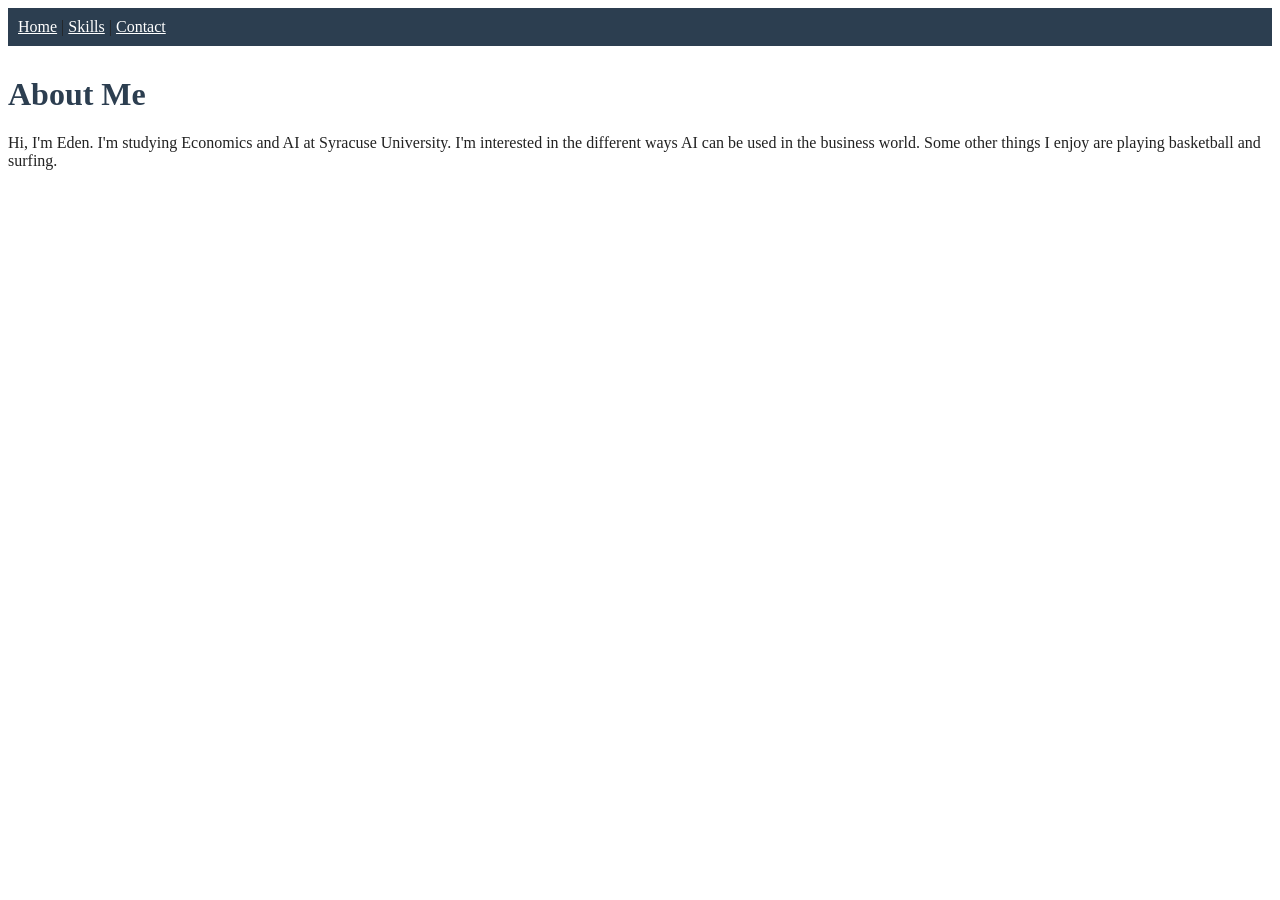
<file: lab07/index.html>
<!DOCTYPE html>
<html lang="en">
  <head>
    <meta charset="UTF-8">
    <title>About Me</title>
    <link rel="stylesheet" href="styles.css">
  </head>

  <body>
    <nav>
      <a href="index.html">Home</a> |
      <a href="skills.html">Skills</a> |
      <a href="contact.html">Contact</a>
    </nav>
    <h1>About Me</h1>
    <p>Hi, I'm Eden. I'm studying Economics and AI at Syracuse University. I'm interested in the different ways AI can be used in the business world. Some other things I enjoy are playing basketball and surfing.</p>
  </body>
</html>
</file>
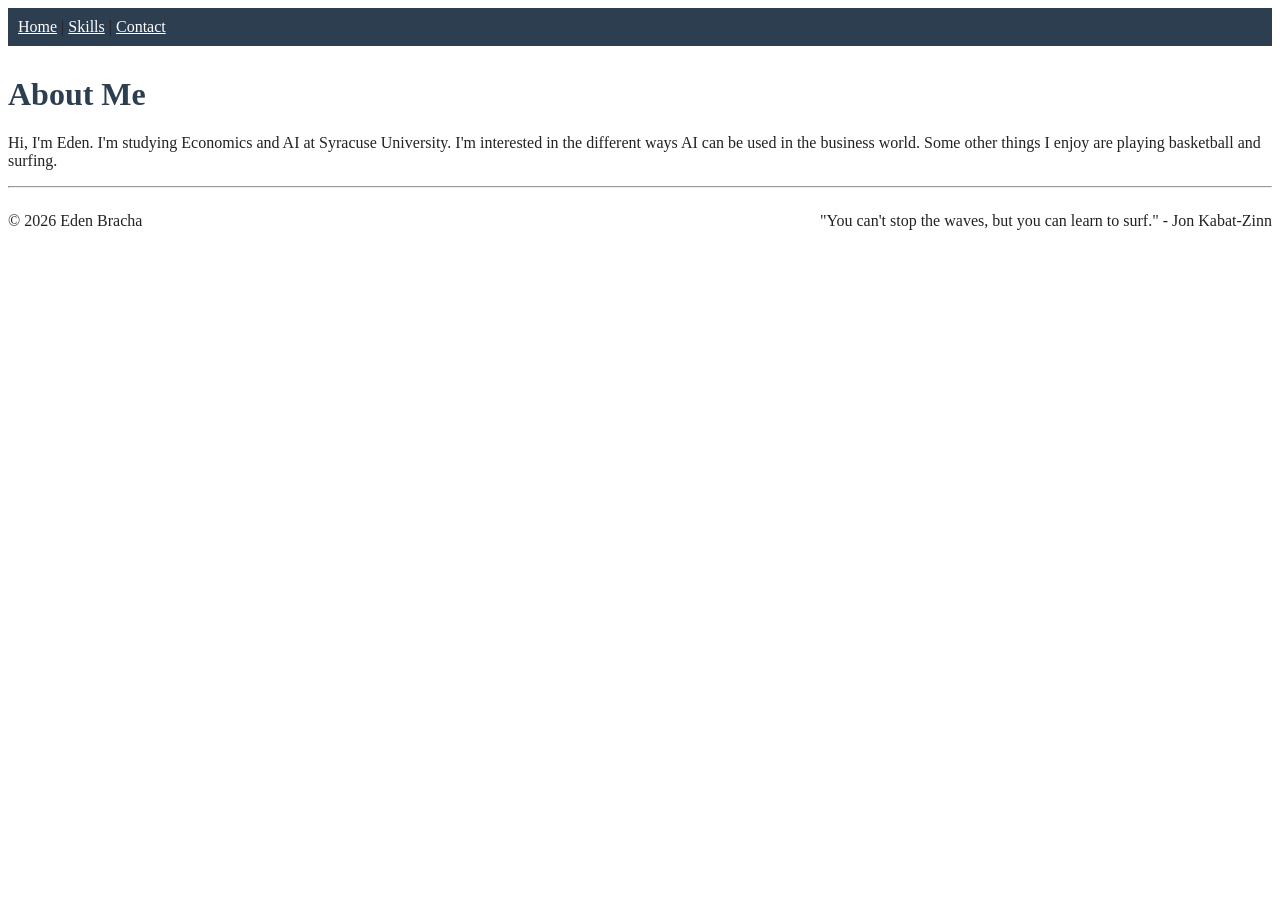
<file: lab08/index.html>
<!DOCTYPE html>
<html lang="en">
  <head>
    <meta charset="UTF-8">
    <title>About Me</title>
    <link rel="stylesheet" href="styles.css">
  </head>

  <body>
    <nav>
      <a href="index.html">Home</a> |
      <a href="skills.html">Skills</a> |
      <a href="contact.html">Contact</a>
    </nav>

    <header>
      <h1>About Me</h1>
    </header>
 <main> 
    <p>Hi, I'm Eden. I'm studying Economics and AI at Syracuse University. I'm interested in the different ways AI can be used in the business world. Some other things I enjoy are playing basketball and surfing.</p>
 </main>

  <footer> 
    <hr>
    <p class="copyright">© 2026 Eden Bracha</p>
    <p class="quote">"You can't stop the waves, but you can learn to surf." - Jon Kabat-Zinn</p>
    <div class="clear"></div>
  </footer>
  </body>
  
</html>
</file>
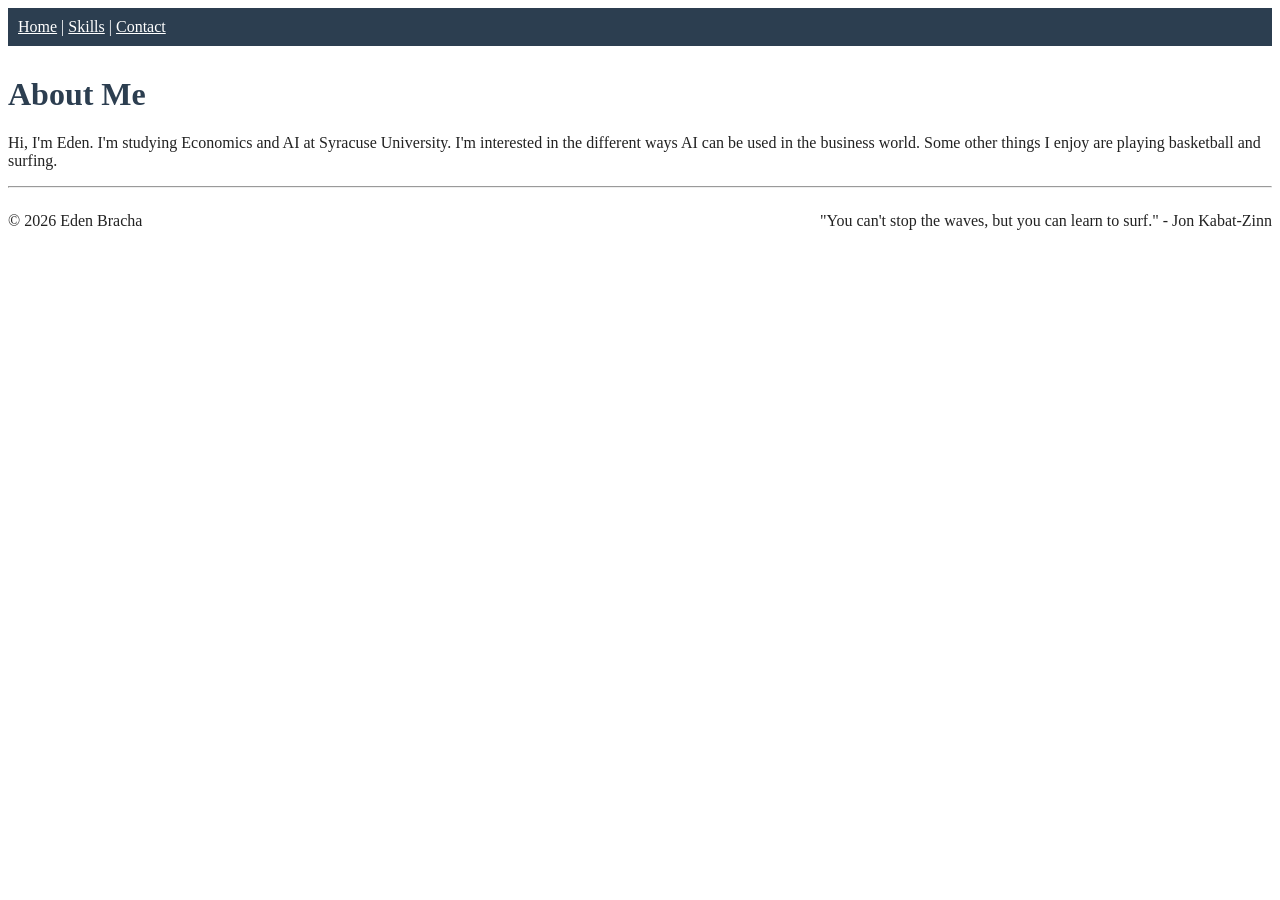
<file: lab13/index.html>
<!DOCTYPE html>
<html lang="en">
  <head>
    <meta charset="UTF-8">
    <title>About Me</title>
    <link rel="stylesheet" href="styles.css">
  </head>

  <body>
   <header>
     <a href="#main" class="skip">Skip to main content</a>
    <nav>
      <a href="index.html">Home</a> |
      <a href="skills.html">Skills</a> |
      <a href="contact.html">Contact</a>
    </nav>
      <h1>About Me</h1>
   </header>
 <main id="main"> 
    <p>Hi, I'm Eden. I'm studying Economics and AI at Syracuse University. I'm interested in the different ways AI can be used in the business world. Some other things I enjoy are playing basketball and surfing.</p>
 </main>

  <footer> 
    <hr>
    <p class="copyright">© 2026 Eden Bracha</p>
    <p class="quote">"You can't stop the waves, but you can learn to surf." - Jon Kabat-Zinn</p>
    <div class="clear"></div>
  </footer>
  </body>
  
</html>
</file>
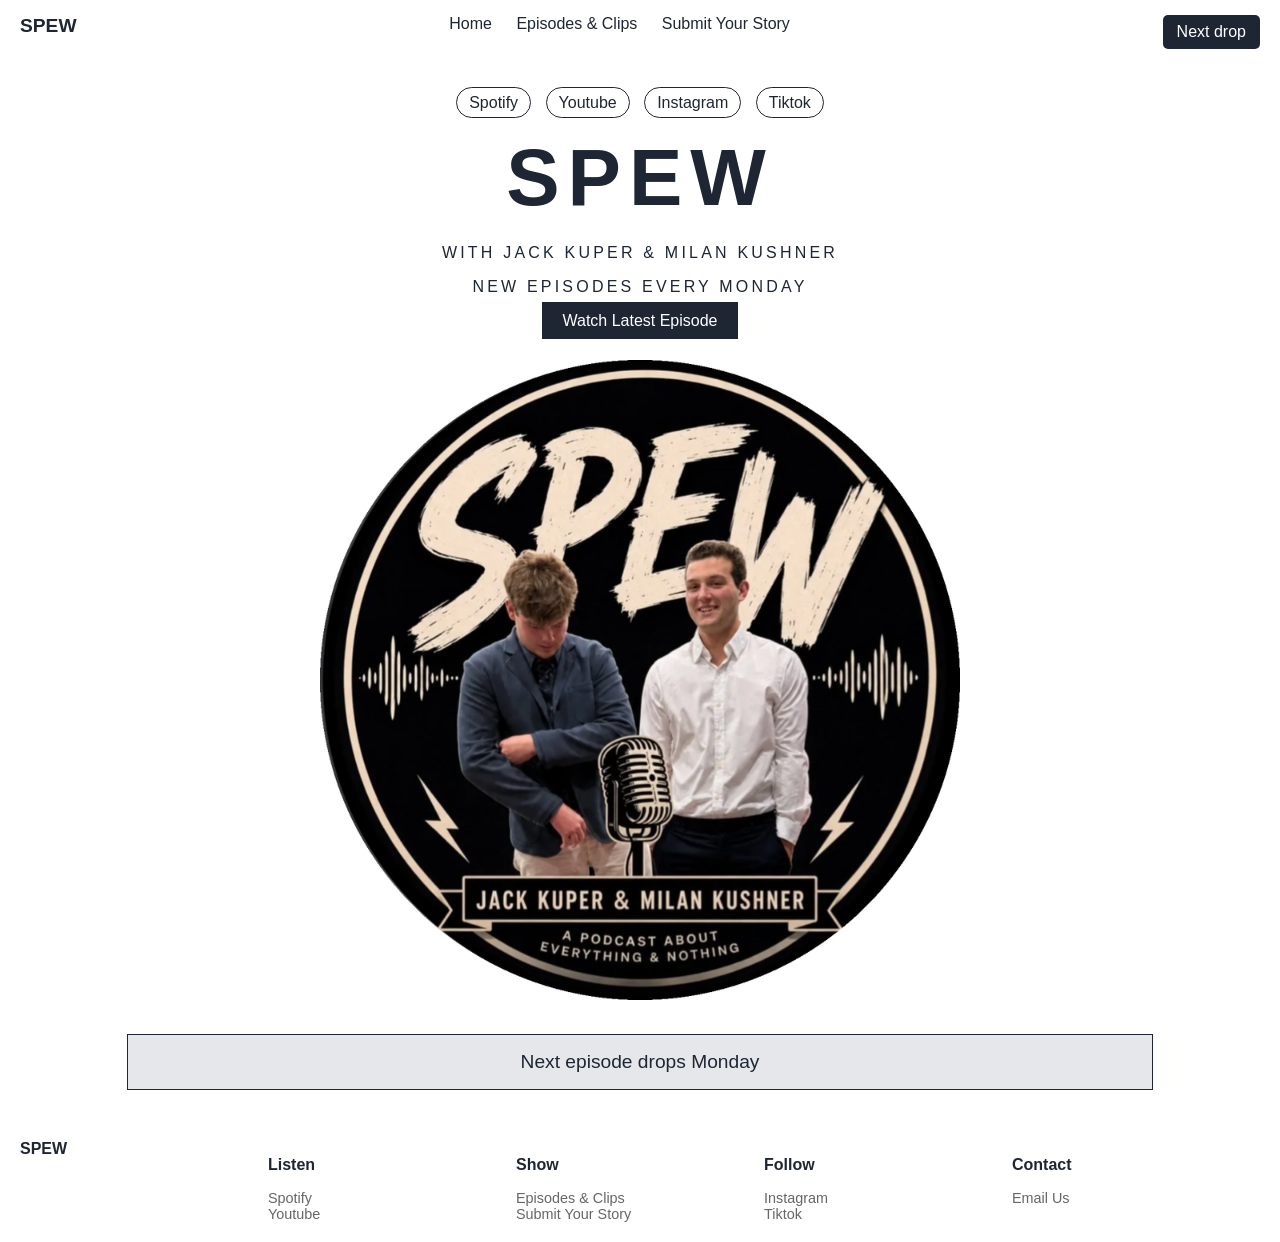
<file: project6/index.html>
<!DOCTYPE html>
<html lang="en">
  <head>
    <meta charset="UTF-8">
    <meta name="viewport" content="width=device-width, initial-scale=1.0">
    <title>Spew Podcast</title>
    <link rel="stylesheet" href="styles.css">
  </head>

  <body>
    <nav>
      <a href="index.html" id="logo">SPEW</a>
      <div id="navlinks">
        <a href="index.html">Home</a>
        <a href="episodes.html">Episodes & Clips</a>
        <a href="story.html">Submit Your Story</a>
      </div>
      <a href="#nextdrop" id="nextdropbutton">Next drop</a>        
    </nav>

    <header>
      <div id="socials">
        <a href="https://open.spotify.com/user/ua39ejhieuknfyvdexy9lv4bz">Spotify</a>
        <a href="https://www.youtube.com/@TheSpewPodcast">Youtube</a>
        <a href="https://www.instagram.com/thespew.podcast">Instagram</a>
        <a href="https://www.tiktok.com/@thespewpod">Tiktok</a>
      </div>
      <h1>SPEW</h1>
      <p>With Jack Kuper & Milan Kushner</p>
      <p>New episodes every Monday</p>
      <a href="episodes.html" id="watchbutton">Watch Latest Episode</a>
    </header>
    <main>
      <img src="../images/hosts.png" alt ="Jack Kuper and Milan Kushner, the hosts of Spew" id="hostsphoto">
      <section id="nextdrop">
        <h2>Next episode drops Monday</h2>
      </section>
    </main>
    <footer>
      <a href="index.html" id="footerlogo">SPEW</a>
      <div id="footer1">
        <h3>Listen</h3>
        <a href="https://open.spotify.com/user/ua39ejhieuknfyvdexy9lv4bz">Spotify</a>
        <a href="https://www.youtube.com/@TheSpewPodcast">Youtube</a>
      </div>
      <div id="footer2">
        <h3>Show</h3>
        <a href="episodes.html">Episodes & Clips</a>
        <a href ="story.html">Submit Your Story</a>
      </div>
      <div id="footer3">
        <h3>Follow</h3>
        <a href="https://www.instagram.com/thespew.podcast">Instagram</a>
        <a href="https://www.tiktok.com/@thespewpod">Tiktok</a>
      </div>
      <div id="footer4">
        <h3>Contact</h3>
        <a href="mailto:spew@thespewpodcast.com">Email Us</a>
      </div>
        
    </footer>
  </body>
</html>
</file>
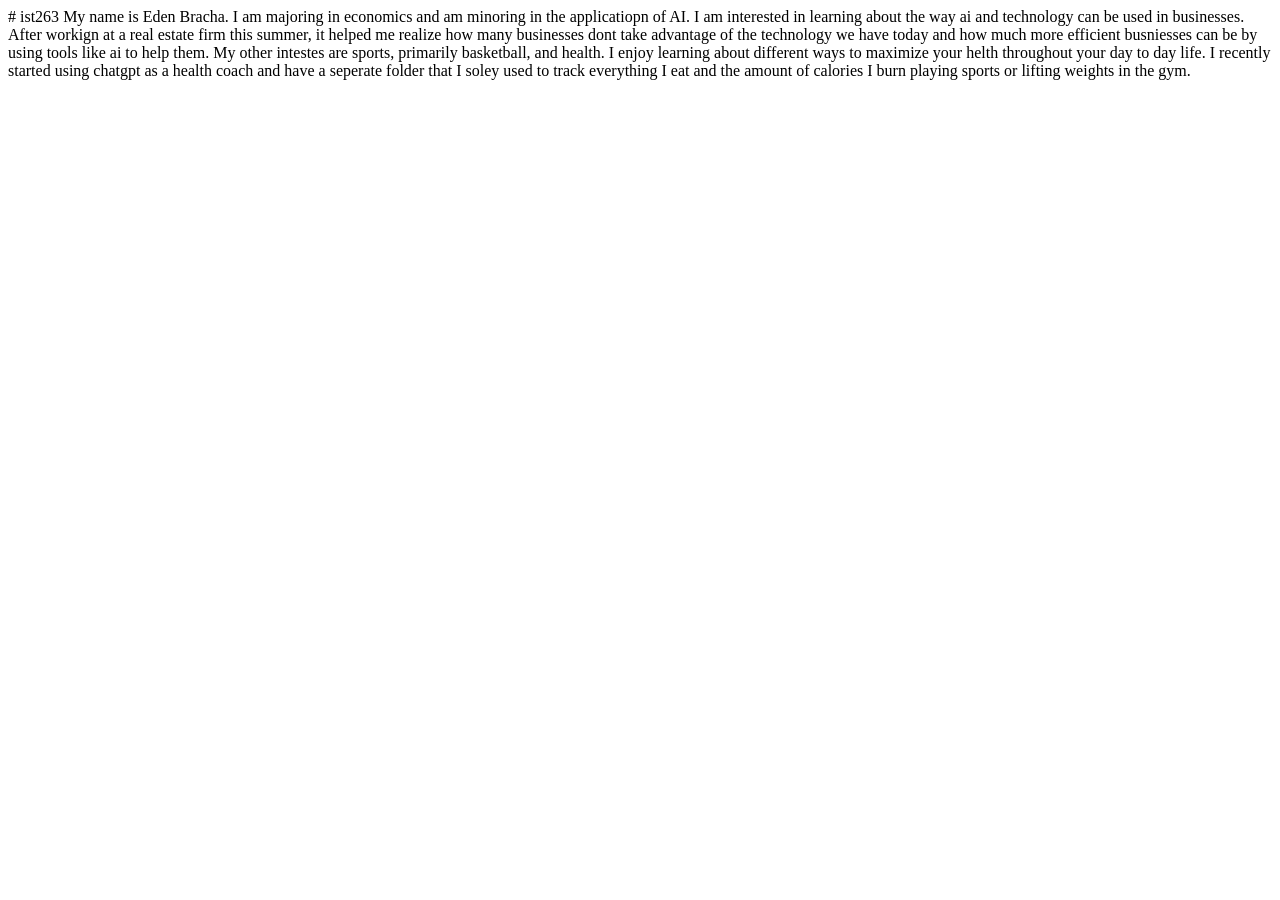
<file: lab01/bracha-bio.html>
# ist263
<!DOCTYPE html>
<html lang="en">

<head>
    <meta charset="utf-8">
    <title>Eden Bracha-Bio</title>
</head>

<body>
My name is Eden Bracha. I am majoring in economics and am minoring in the applicatiopn of AI. I am interested in learning about the way ai and technology can be used in businesses. After workign at a real estate firm this summer, it helped me realize how many businesses dont take advantage of the technology we have today and how much more efficient busniesses can be by using tools like ai to help them. 

My other intestes are sports, primarily basketball, and health. I enjoy learning about different ways to maximize your helth throughout your day to day life. I recently started using chatgpt as a health coach and have a seperate folder that I soley used to track everything I eat and the amount of calories I burn playing sports or lifting weights in the gym. 
</body>

</html>
</file>
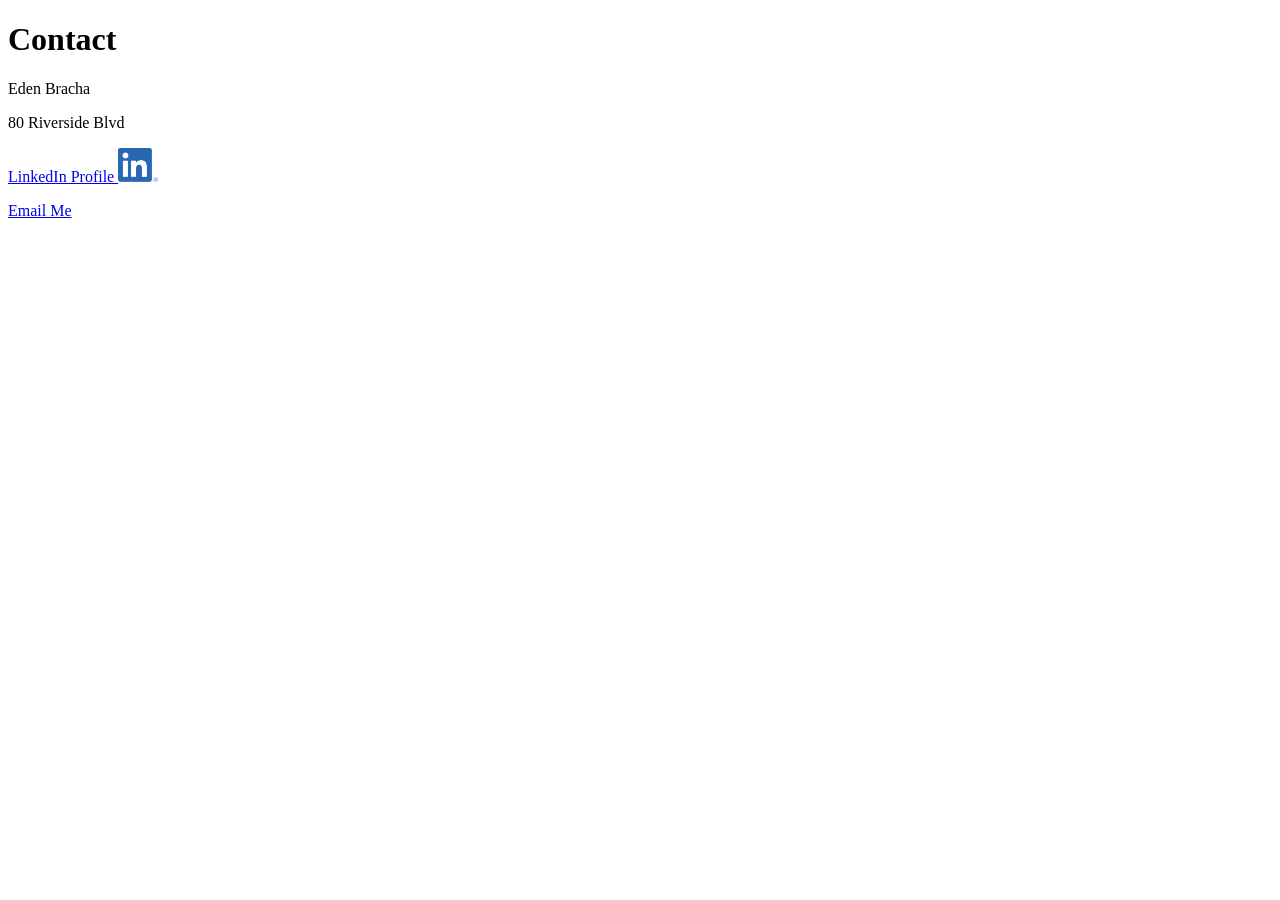
<file: lab03/contact.html>
<!DOCTYPE html>

<html lang="en">

<head>
    <meta charset="utf-8">
    <title>Contact</title>
</head>
<body>
    <h1>Contact</h1>

    <p>Eden Bracha</p>
    <p>80 Riverside Blvd</p>

    <p><a href="https://www.linkedin.com/in/eden-bracha-013807287/">LinkedIn Profile
   <img src="../images/linkedin.png" alt="LinkedIn Logo" width="40">
    </a></p>
  
    <p><a href="mailto:eden1bracha@gmail.com">Email Me</a></p>

    <iframe src="https://www.google.com/maps/embed?pb=!1m18!1m12!1m3!1d24171.32683259047!2d-73.98952940000004!3d40.77487094999998!2m3!1f0!2f0!3f0!3m2!1i1024!2i768!4f13.1!3m3!1m2!1s0x89c2585de5e0c8a5%3A0xd53a877651e8f34c!2s80%20Riverside%20Boulevard%2C%20New%20York%2C%20NY%2010023!5e0!3m2!1sen!2sus!4v1789251219435!5m2!1sen!2sus" width="600" height="450" style="border:0;" allowfullscreen="" loading="lazy" referrerpolicy="strict-origin-when-cross-origin"></iframe>
    
</body>

</html>
</file>
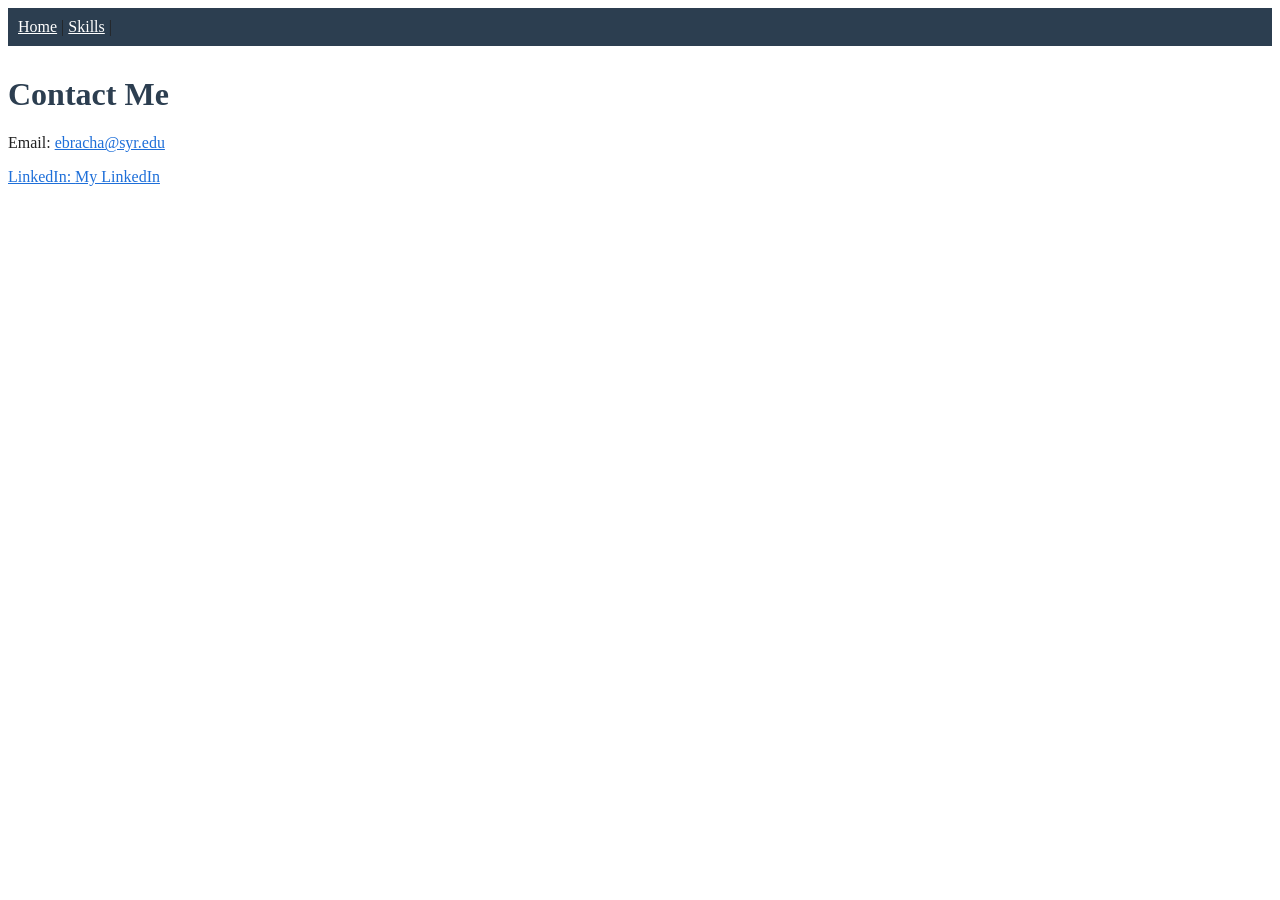
<file: lab07/contact.html>
<!DOCTYPE html>
<html lang="en">
  <head>
    <meta charset="UTF-8">
    <title>Contact</title>
    <link rel="stylesheet" href="styles.css">
  </head>
  <body>
    <nav>
      <a href="index.html">Home</a> |
      <a href ="skills.html">Skills</a> |
    </nav>
    <h1>Contact Me</h1>
    <p>Email: <a href="mailto:ebracha#syr.edu">ebracha@syr.edu</p>
    <p>LinkedIn: <a href="https://www.linkedin.com/in/eden-bracha-013807287/">My LinkedIn</a></p>
  </body>
</html>
</file>
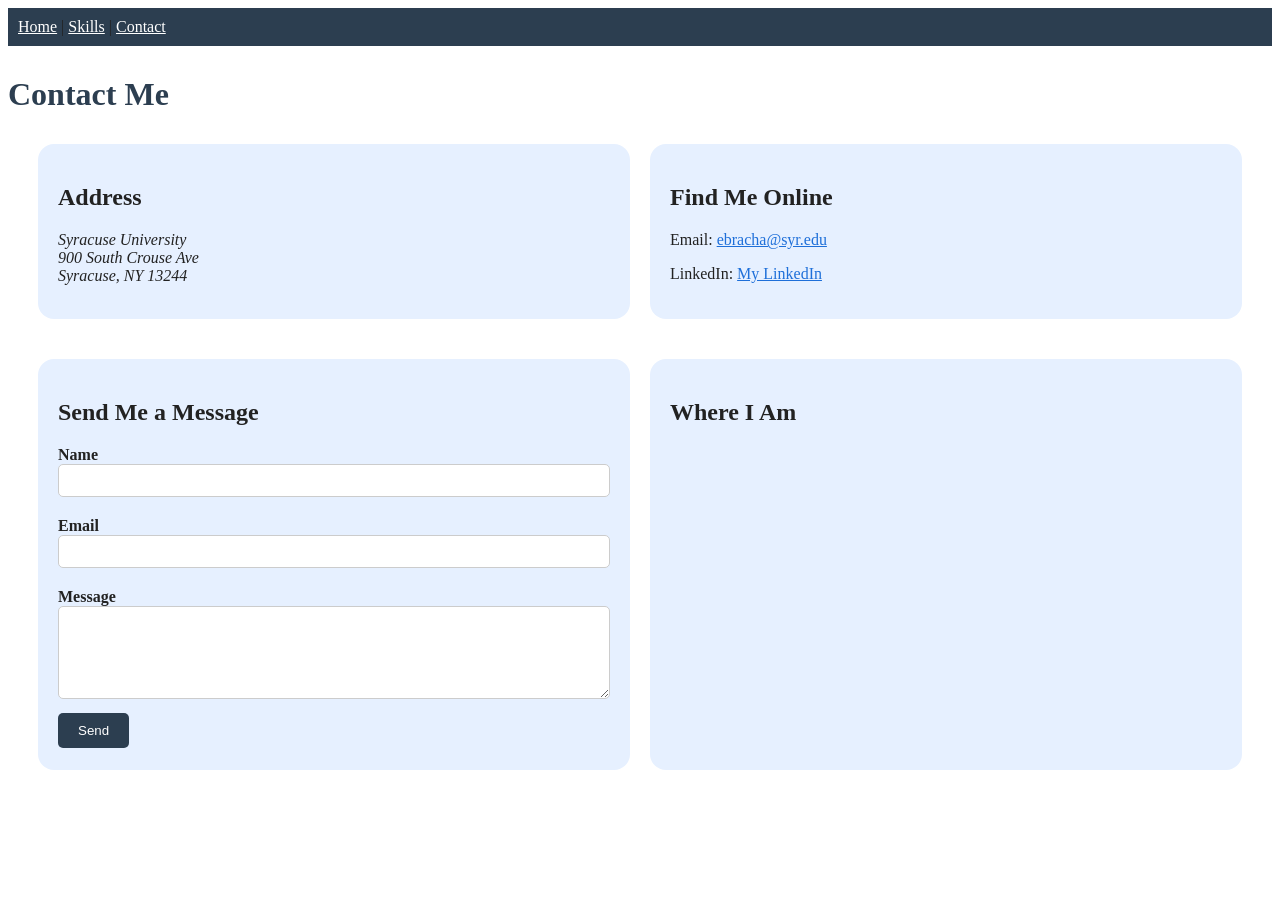
<file: lab08/contact.html>
<!DOCTYPE html>
<html lang="en">
  <head>
    <meta charset="UTF-8">
    <title>Contact</title>
    <link rel="stylesheet" href="styles.css">
  </head>
  <body>
    <nav>
      <a href="index.html">Home</a> |
      <a href ="skills.html">Skills</a> |
      <a href="contact.html">Contact</a>
    </nav>
    <h1>Contact Me</h1>

    <main>
      <div class="row">
        <div class="col">
          <h2>Address</h2>
          <address>
            Syracuse University<br>
            900 South Crouse Ave<br>
            Syracuse, NY 13244
          </address>
        </div>
        <div class="col">
          <h2>Find Me Online</h2>
          <p>Email: <a href="mailto:ebracha@syr.edu">ebracha@syr.edu</a></p>
          <p>LinkedIn: <a href="https://www.linkedin.com/in/eden-bracha-013807287/">My LinkedIn</a></p>
        </div>
      </div>

      <div class="row">
        <div class="col">
          <h2>Send Me a Message</h2>
          <form>
            <label for="name">Name</label>
            <input type="text" id="name" name="name">

            <label for="email">Email</label>
            <input type="email" id="email" name="email">

            <label for="message">Message</label>
            <textarea id="message" name="message" rows="5"></textarea>

            <button type="submit">Send</button>
          </form>
        </div>
        <div class="col">
          <h2>Where I Am</h2>
          <iframe src="https://maps.google.com/maps?q=Syracuse%20University&amp;output=embed" title="Map of Syracuse University"></iframe>
        </div>
      </div>
    </main> 
  </body>
</html>
</file>
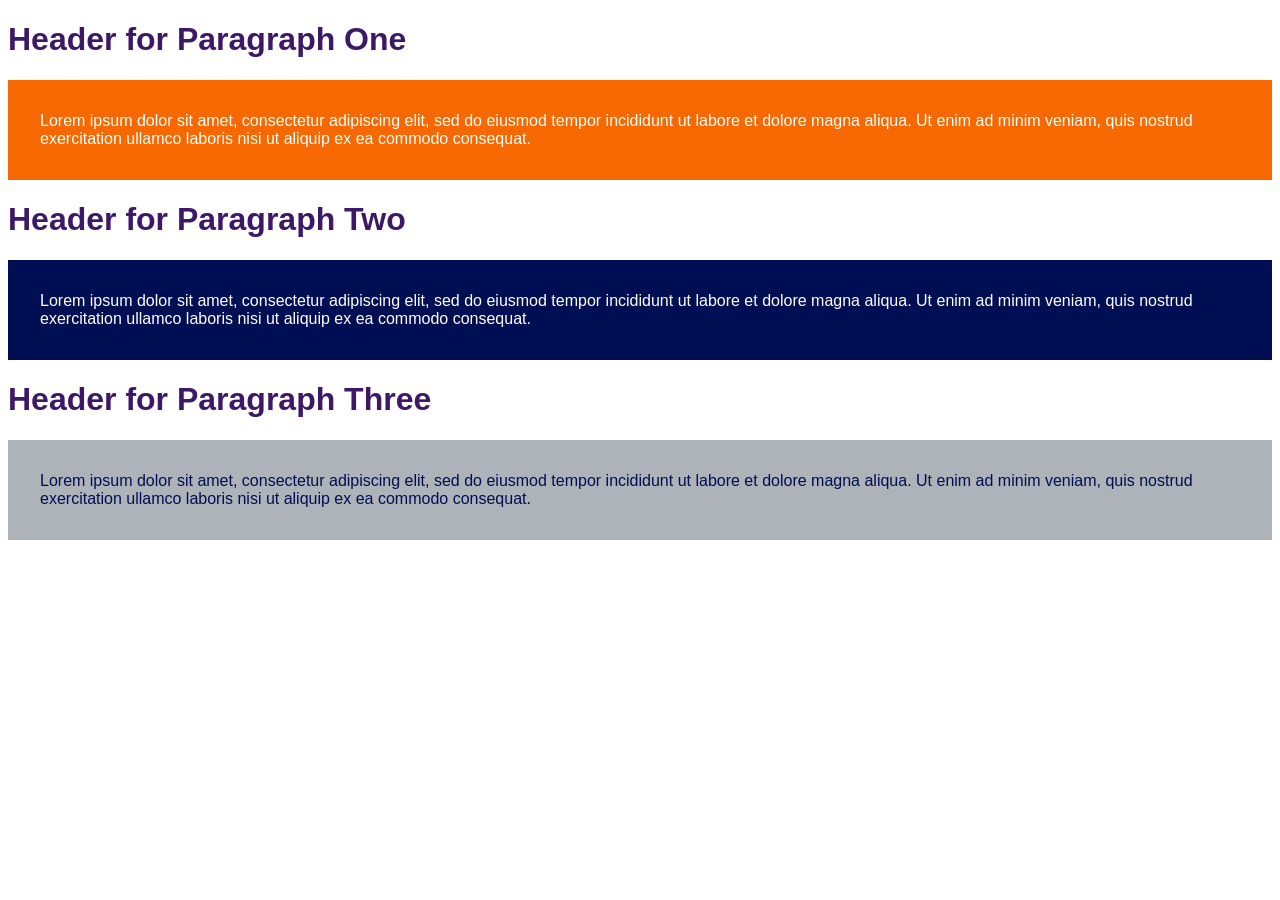
<file: lab08/participation08.html>
<!DOCTYPE html>

<html lang="en">

<head>
    <meta charset="utf-8">
    <meta name="viewport" content="width=device-width, initial-scale=1.0">
    <title>Participation Week 08</title>

    <style>
body {
    font-family: Verdana, Geneva, Tahoma, sans-serif;
}
h1, h2 {
    color: #3d1866;
}
.paragraph1 {
    background-color: #F76900;
    color: #FFFFFF;
    padding: 2em;
}
.paragraph2{
    background-color: #000E54;
    color: #FFFFFF;
    padding: 2em;
}
.paragraph3 { 
    background-color: #ADB3B8;
    color: #000E54;
    padding: 2em;
}
    </style>

</head>

<body>
    <h1>Header for Paragraph One</h1>
    <p class="paragraph1">Lorem ipsum dolor sit amet, consectetur adipiscing elit, sed do eiusmod tempor incididunt ut labore et dolore magna aliqua. Ut enim ad minim veniam, quis nostrud exercitation ullamco laboris nisi ut aliquip ex ea commodo consequat.</p>
    <h1>Header for Paragraph Two</h1>
    <p class="paragraph2">Lorem ipsum dolor sit amet, consectetur adipiscing elit, sed do eiusmod tempor incididunt ut labore et dolore magna aliqua. Ut enim ad minim veniam, quis nostrud exercitation ullamco laboris nisi ut aliquip ex ea commodo consequat.</p>
    <h1>Header for Paragraph Three</h1>
    <p class="paragraph3">Lorem ipsum dolor sit amet, consectetur adipiscing elit, sed do eiusmod tempor incididunt ut labore et dolore magna aliqua. Ut enim ad minim veniam, quis nostrud exercitation ullamco laboris nisi ut aliquip ex ea commodo consequat.</p>
</body>

</html>
</file>
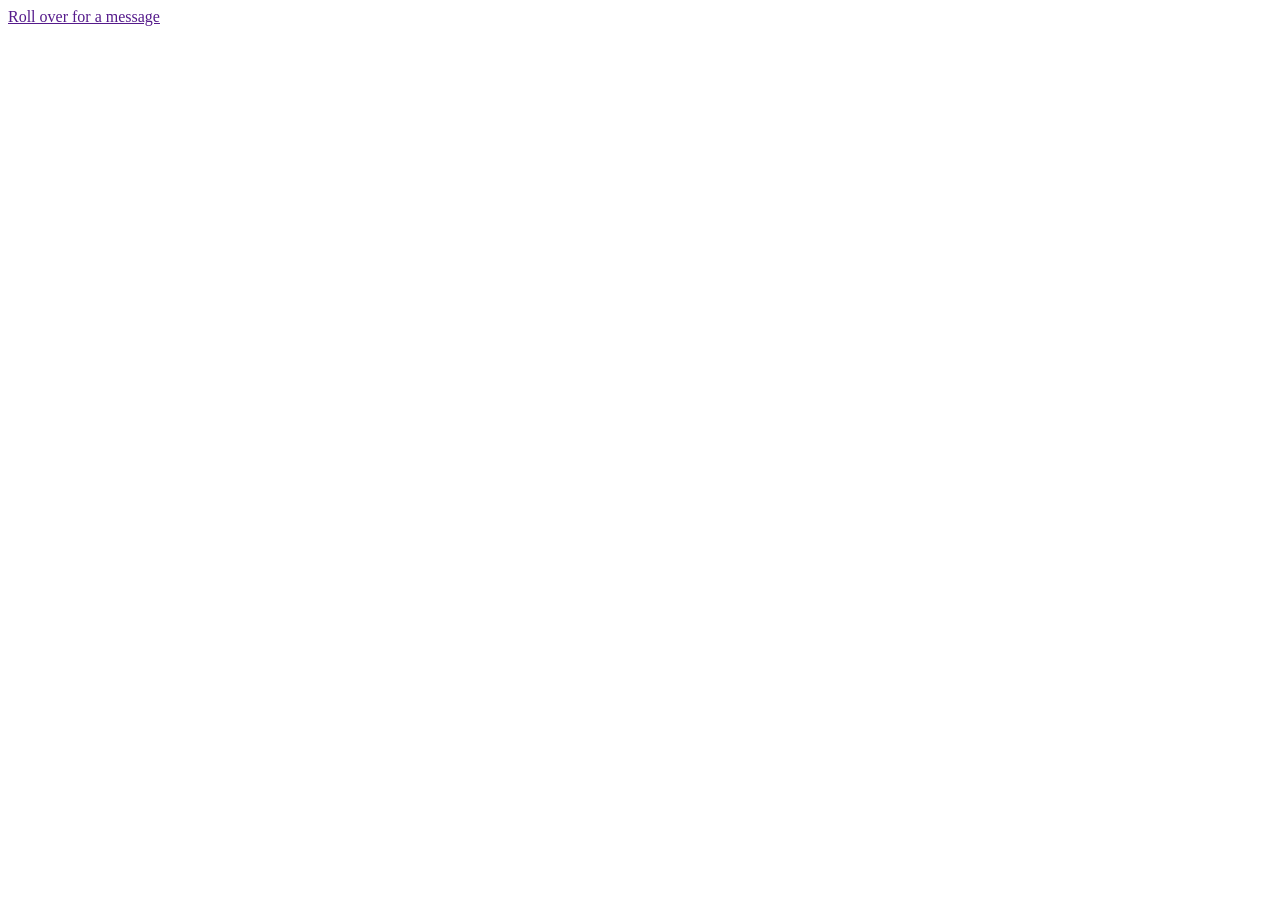
<file: lab11/participation11.html>
<!DOCTYPE html>
<html lang="en">
<head>
  <meta charset="UTF-8">
  <title>JavaScript Indroduction </title>
  <script>
    function SecondBlock() {
        alert("My first javascript program!");
    }
    </script>
</head>

<body>
    <SCRIPT>alert("I AM SENDING AN ALERT!");</SCRIPT>
    <a href="" onmouseover="SecondBlock()">Roll over for a message</a>
    </body>
</html>
</file>
<file: lab07/styles.css>
body {
  background-color: #FFFFFF;
  color: #222222;
}
a {
  color: #1E6FD9;
}
h1 {
  color: #2C3E50;
}

nav {
  background-color: #2C3E50;
  padding: 10px;
  margin-bottom: 30px;
}
nav a {
  color: #FFFFFF;
}
nav a:hover {
  background-color: #1E6FD9;
</file>
<file: lab08/styles.css>
body {
  background-color: #FFFFFF;
  color: #222222;
}
a {
  color: #1E6FD9;
}
h1 {
  color: #2C3E50;
}

nav {
  background-color: #2C3E50;
  padding: 10px;
  margin-bottom: 30px;
}
nav a {
  color: #FFFFFF;
}
nav a:hover {
  background-color: #1E6FD9;
}
.copyright {float: left;}
.quote {float: right;}
.clear {clear: both;}

.row {display: flex; margin: 20px;}
.col {flex: 1; background-color: #e6f0ff; border-radius: 1em; padding: 20px; margin: 10px;}

.col iframe {width: 100%; height: 300px; border: 0; border-radius: 1em;}
.col input, .col textarea {width: 100%; box-sizing: border-box; padding: 8px; margin-bottom: 10px; border: 1px solid #cccccc; border-radius: 5px;}
.col label {display: block; margin-top: 10px; font-weight: bold;}
.col button {background-color: #2C3E50; color: #FFFFFF; padding: 10px 20px; border: none; border-radius: 5px;}
.col button:hover {background-color: #1E6FD9;}
</file>
<file: lab13/styles.css>
body {
  background-color: #FFFFFF;
  color: #222222;
}
a {
  color: #1A5DB8;
}
h1 {
  color: #2C3E50;
}

nav {
  background-color: #2C3E50;
  color:#FFFFFF;
  padding: 10px;
  margin-bottom: 30px;
}
nav a {
  color: #FFFFFF;
}
nav a:hover {
  background-color: #1E6FD9;
}
.copyright {float: left;}
.quote {float: right;}
.clear {clear: both;}

.row {display: flex; margin: 20px;}
.col {flex: 1; background-color: #e6f0ff; border-radius: 1em; padding: 20px; margin: 10px;}

.col iframe {width: 100%; height: 300px; border: 0; border-radius: 1em;}
.col input, .col textarea {width: 100%; box-sizing: border-box; padding: 8px; margin-bottom: 10px; border: 1px solid #cccccc; border-radius: 5px;}
.col label {display: block; margin-top: 10px; font-weight: bold;}
.col button {background-color: #2C3E50; color: #FFFFFF; padding: 10px 20px; border: none; border-radius: 5px;}
.col button:hover {background-color: #1E6FD9;}

.skip {
  position: absolute;
  left: -10000px;
  top: auto;
  width: 1px;
  height: 1px;
  overflow: hidden;
}
.skip:focus {
  position: static;
  width: auto;
  height: auto;
}
</file>
<file: project6/styles.css>
body {
  font-family: Arial, Helvetica, Sans-serif;
  margin: 0;
  color: #1E2633;
  background-color: #FFFFFF;
}
a {color: #1E2633; text-decoration: none;}

nav { 
display: flex;
  justify-content: space-between;
  padding: 15px 20px;
}
#logo {font-weight: bold; font-size: 1.2em;}
#navlinks a {margin: 0 10px;}
#nextdropbutton {background-color: #1E2633; color: #FFFFFF; padding: 8px 14px; border-radius: 5px;}

main{text-align: center;}
#hostsphoto {width: 50%;}

header {text-align: center; padding: 30px 20px;}
#socials a {border: 1px solid #1E2633; border-radius: 20px; padding: 6px 12px; margin:0 5px;}
header h1 {font-size: 5em; letter-spacing: 0.1em; margin: 20px 0;}
header p{text-transform: uppercase; letter-spacing: 0.2em;}
#watchbutton {background-color: #1E2633; color: #FFFFFF; padding: 10px 20px;}

#nextdrop {background-color: #E5E7EB; border: 1px solid #1E2633; width: 80%; margin: 30px auto;}
#nextdrop h2 {font-size: 1.2em; font-weight: normal;}

footer {display: flex; padding: 20px;}
#footerlogo {flex: 1; font-weight: bold;}
#footer1, #footer2, #footer3, #footer4 {flex:1;}
#footer1 a, #footer2 a, #footer3 a, #footer4 a {display: block; color: #666666; font-size: 0.9em;}
footer h3 {font-size: 1em;}

@media (max-width: 800px) {
  nav {flex-wrap: wrap;}
  header h1 {font-size: 3em;}
  #hostsphoto {width: 90%;}
  #nextdrop {width: 90%;}
  footer {flex-wrap: wrap;}
  #footerlogo, #footer1, #footer2, #footer3, #footer4 {flex-basis: 100%;}
}
</file>
